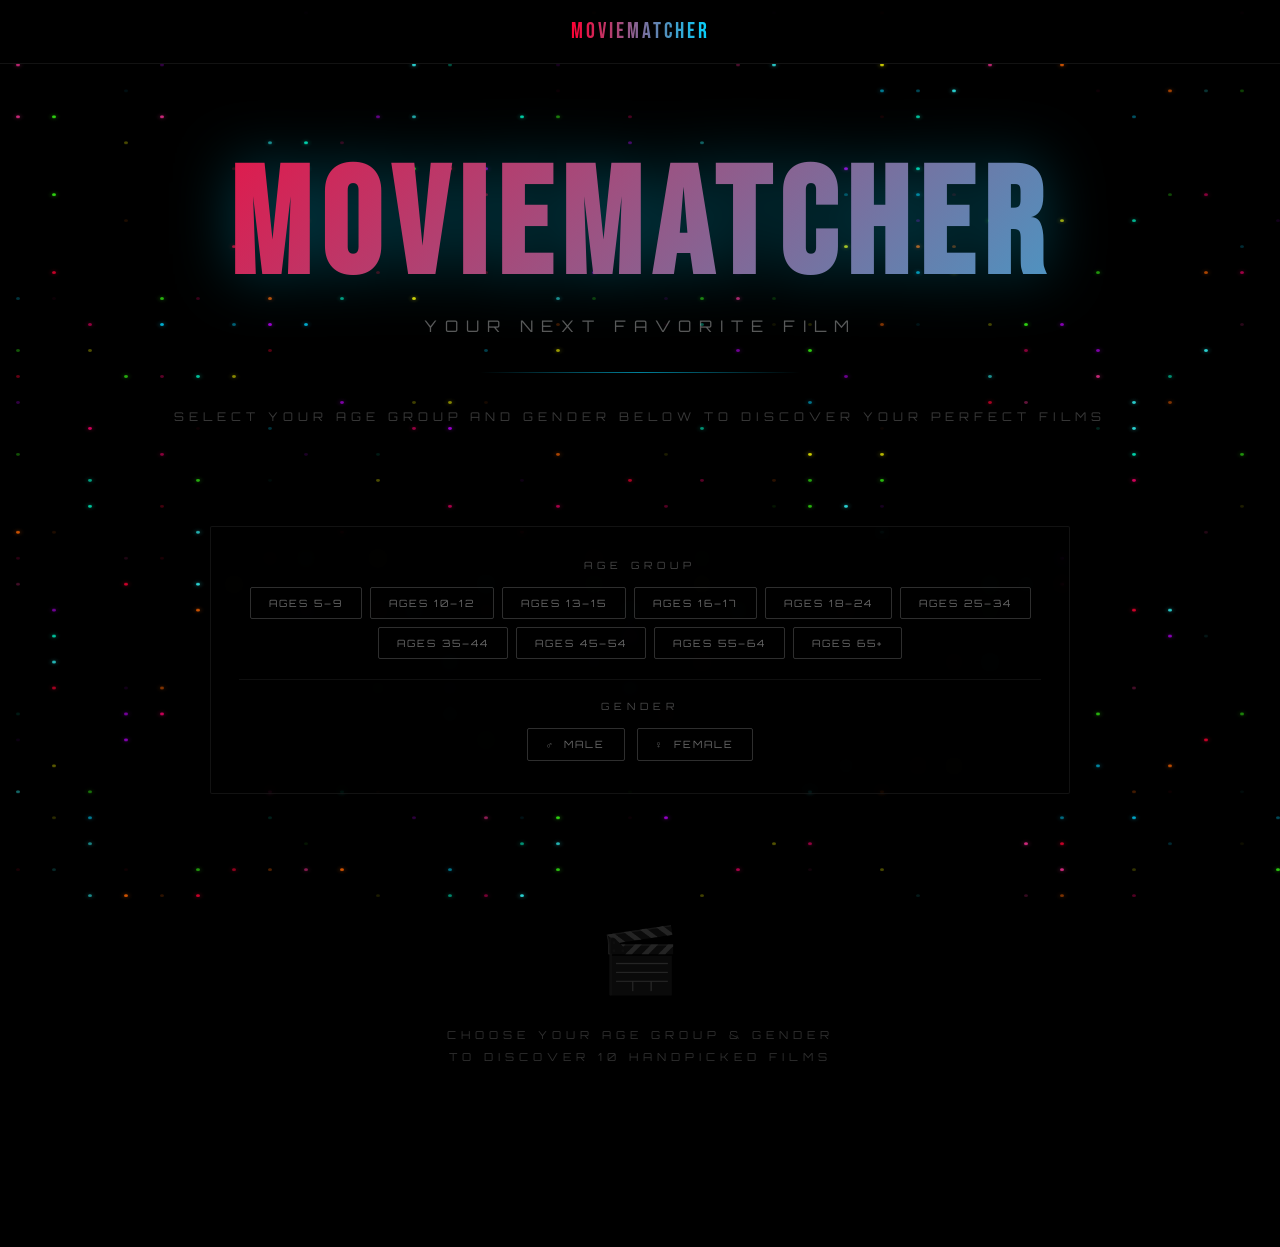
<file: index.html>
<!DOCTYPE html>
<html lang="en">
<head>
<meta charset="UTF-8">
<meta name="viewport" content="width=device-width, initial-scale=1.0">
<title>MovieMatcher — Your Next Favorite Film</title>
<link rel="stylesheet" href="shared.css">
<style>
  .navbar { justify-content: center; }
  .nav-logo { font-size: 22px; letter-spacing: 3px; }

  .site-hero { padding: 90px 20px 54px; }

  .prompt-text {
    font-family: 'Orbitron', monospace;
    font-size: 12px;
    letter-spacing: 5px;
    color: rgba(255,255,255,0.22);
    text-transform: uppercase;
    text-align: center;
    margin-bottom: 48px;
    animation: fadeSlide 1s ease 0.5s both;
  }
  @keyframes fadeSlide {
    from { opacity: 0; transform: translateY(10px); }
    to   { opacity: 1; transform: translateY(0); }
  }

  .empty-cine {
    grid-column: 1/-1;
    display: flex;
    flex-direction: column;
    align-items: center;
    padding: 80px 20px;
    gap: 20px;
  }
  .cine-icon { font-size: 64px; opacity: 0.15; }
  .cine-msg {
    font-family: 'Orbitron', monospace;
    font-size: 11px;
    letter-spacing: 5px;
    color: rgba(255,255,255,0.18);
    text-transform: uppercase;
    text-align: center;
    line-height: 2;
  }

  /* Genre pills at top of results */
  .section-divider {
    max-width: 1200px;
    margin: 0 auto 20px;
    padding: 0 24px;
    display: flex;
    align-items: center;
    gap: 16px;
  }
  .divider-line-h {
    flex: 1;
    height: 1px;
    background: rgba(255,255,255,0.06);
  }
  .divider-tag {
    font-family: 'Orbitron', monospace;
    font-size: 9px;
    letter-spacing: 3px;
    color: rgba(255,255,255,0.18);
    text-transform: uppercase;
    white-space: nowrap;
  }
</style>
</head>
<body>

<canvas id="led-canvas"></canvas>

<nav class="navbar">
  <a href="index.html" class="nav-logo">MovieMatcher</a>
</nav>

<div class="page-wrap">

  <header class="site-hero">
    <h1 class="site-logo">MovieMatcher</h1>
    <p class="site-slogan">Your Next Favorite Film</p>
    <div class="glow-divider"></div>
    <p class="prompt-text">Select your age group and gender below to discover your perfect films</p>
  </header>

  <!-- FILTER PANEL -->
  <div class="filter-panel" id="filter-panel">
    <div class="filter-section-label">Age Group</div>
    <div class="age-chips" id="age-chips"></div>
    <div class="hr-dim"></div>
    <div class="filter-section-label">Gender</div>
    <div class="gender-chips" id="gender-chips">
      <button class="chip" data-gender="male" onclick="selectGender('male', this)">♂&nbsp;&nbsp;Male</button>
      <button class="chip" data-gender="female" onclick="selectGender('female', this)">♀&nbsp;&nbsp;Female</button>
    </div>
  </div>

  <!-- RESULTS BAR -->
  <div class="results-bar" id="results-bar" style="display:none">
    Showing <em id="results-count">0</em> films for <em id="results-label"></em>
  </div>

  <!-- SECTION DIVIDER -->
  <div class="section-divider" id="section-divider" style="display:none">
    <div class="divider-line-h"></div>
    <span class="divider-tag">Top 10 Picks</span>
    <div class="divider-line-h"></div>
  </div>

  <!-- MOVIE GRID -->
  <div class="movie-grid" id="movie-grid">
    <div class="empty-cine">
      <div class="cine-icon">🎬</div>
      <div class="cine-msg">Choose your age group &amp; gender<br>to discover 10 handpicked films</div>
    </div>
  </div>

</div>

<script src="data.js"></script>
<script src="shared.js"></script>
<script>

// Poster gradient system - works fully offline, no external images needed
const POSTER_GRADIENTS = [
  ['#0f0c29','#302b63','#24243e'],['#1a1a2e','#16213e','#0f3460'],
  ['#0d0d0d','#1a0533','#2d1b69'],['#000000','#130f40','#d31027'],
  ['#0f2027','#203a43','#2c5364'],['#1f1c2c','#928dab','#1f1c2c'],
  ['#0a0a0a','#1a1a2e','#e94560'],['#0d0d0d','#232526','#414345'],
  ['#16222a','#3a6073','#16222a'],['#200122','#6f0000','#200122'],
  ['#000428','#004e92','#000428'],['#1a1a1a','#2d1515','#8B0000'],
];
function hashStr(s){let h=0;for(let i=0;i<s.length;i++)h=(h*31+s.charCodeAt(i))>>>0;return h;}
function makePoster(movie, gender, size){
  const g = POSTER_GRADIENTS[hashStr(movie.id) % POSTER_GRADIENTS.length];
  const accent = gender==='female' ? '#ff006e' : '#00d4ff';
  const short = movie.title.length > 20 ? movie.title.substring(0,18)+'…' : movie.title;
  const yr = movie.year;
  const h = size==='card' ? '100%' : '450px';
  const fs = size==='card' ? '22px' : '36px';
  const fs2 = size==='card' ? '11px' : '14px';
  // Try loading real image first, fall back to gradient
  const imgId = 'img_'+movie.id;
  return `<div class="poster-art" style="width:100%;aspect-ratio:${size==='card'?'2/3':'unset'};height:${size==='page'?h:'unset'};position:relative;overflow:hidden;background:linear-gradient(160deg,${g[0]},${g[1]} 50%,${g[2]});display:flex;flex-direction:column;align-items:center;justify-content:center;gap:12px;padding:16px;border-radius:2px;" id="${imgId}_wrap">
    <img id="${imgId}" src="${movie.img}" alt="${movie.title}" 
      style="position:absolute;inset:0;width:100%;height:100%;object-fit:cover;opacity:0;transition:opacity 0.4s;"
      onload="this.style.opacity=1;document.getElementById('${imgId}_overlay').style.display='none';"
      onerror="this.style.display='none';" />
    <div id="${imgId}_overlay" style="position:absolute;inset:0;display:flex;flex-direction:column;align-items:center;justify-content:center;gap:12px;padding:20px;text-align:center;pointer-events:none;">
      <div style="width:48px;height:2px;background:${accent};box-shadow:0 0 12px ${accent};margin-bottom:4px;"></div>
      <div style="font-family:'Bebas Neue',cursive;font-size:${fs};letter-spacing:2px;color:#fff;line-height:1.2;text-shadow:0 2px 8px rgba(0,0,0,0.8);">${short}</div>
      <div style="font-family:'Orbitron',monospace;font-size:${fs2};color:${accent};letter-spacing:3px;">${yr}</div>
      <div style="width:32px;height:1px;background:rgba(255,255,255,0.2);"></div>
      <div style="font-family:'Orbitron',monospace;font-size:9px;color:rgba(255,255,255,0.25);letter-spacing:2px;">★ ${movie.imdb}</div>
    </div>
  </div>`;
}

</script>
<script>
  let currentAge = null;
  let currentGender = null;

  // Build age chips
  const ageChipsEl = document.getElementById('age-chips');
  Object.keys(MOVIE_DB).forEach(key => {
    const btn = document.createElement('button');
    btn.className = 'chip';
    btn.dataset.age = key;
    btn.textContent = MOVIE_DB[key].label;
    btn.onclick = () => selectAge(key, btn);
    ageChipsEl.appendChild(btn);
  });

  function selectAge(key, btn) {
    document.querySelectorAll('[data-age]').forEach(b => b.classList.remove('active-age'));
    btn.classList.add('active-age');
    currentAge = key;
    renderMovies();
  }

  function selectGender(gender, btn) {
    document.querySelectorAll('[data-gender]').forEach(b => b.classList.remove('active-male','active-female'));
    btn.classList.add(gender === 'male' ? 'active-male' : 'active-female');
    currentGender = gender;
    renderMovies();
  }

  function renderMovies() {
    const grid = document.getElementById('movie-grid');
    const resultsBar = document.getElementById('results-bar');
    const sectionDiv = document.getElementById('section-divider');

    if (!currentAge || !currentGender) {
      grid.innerHTML = `<div class="empty-cine"><div class="cine-icon">🎬</div><div class="cine-msg">Choose your age group &amp; gender<br>to discover 10 handpicked films</div></div>`;
      resultsBar.style.display = 'none';
      sectionDiv.style.display = 'none';
      return;
    }

    const movies = MOVIE_DB[currentAge][currentGender];
    const groupLabel = MOVIE_DB[currentAge].label;

    document.getElementById('results-count').textContent = movies.length;
    document.getElementById('results-label').textContent = `${groupLabel} / ${currentGender.charAt(0).toUpperCase() + currentGender.slice(1)}`;
    resultsBar.style.display = 'block';
    sectionDiv.style.display = 'flex';

    grid.innerHTML = '';
    movies.forEach((m, i) => {
      const card = document.createElement('a');
      card.className = `movie-card ${currentGender === 'male' ? 'male-card' : 'female-card'}`;
      card.href = `movie.html?id=${m.id}`;
      card.style.animationDelay = `${i * 0.06}s`;

      card.innerHTML = makePoster(m, currentGender, 'card') + `
        <div class="card-body">
          <div class="card-title">${m.title}</div>
          <div class="card-meta">${m.year} &nbsp;·&nbsp; ${m.runtime}</div>
          <div class="card-genre">${m.genre}</div>
          <span class="card-badge">★ ${m.imdb} IMDB</span>
        </div>`;
      grid.appendChild(card);
    });
  }
</script>
</body>
</html>
</file>
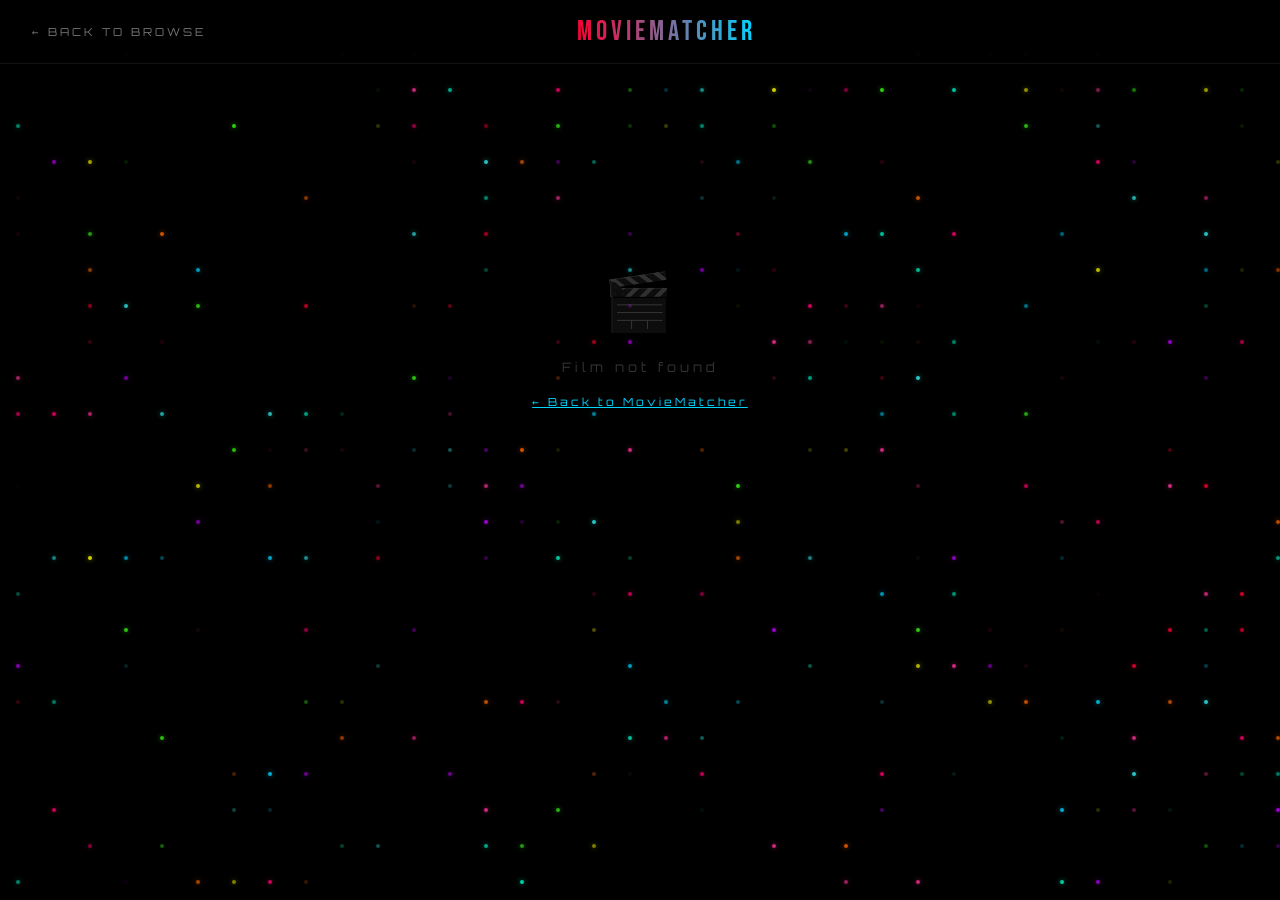
<file: movie.html>
<!DOCTYPE html>
<html lang="en">
<head>
<meta charset="UTF-8">
<meta name="viewport" content="width=device-width, initial-scale=1.0">
<title>MovieMatcher — Film Detail</title>
<link rel="stylesheet" href="shared.css">
<style>
  .movie-page { padding-top: 100px; }

  /* Star rating display */
  .star-row {
    display: flex;
    align-items: center;
    gap: 6px;
  }
  .stars {
    display: flex;
    gap: 3px;
  }
  .star {
    font-size: 14px;
    color: rgba(255,255,255,0.15);
  }
  .star.lit { color: #ffd700; }
  .imdb-score {
    font-family: 'Orbitron', monospace;
    font-size: 13px;
    color: #ffd700;
    letter-spacing: 1px;
  }

  /* Animated entry */
  .movie-page-inner { animation: enterPage 0.5s ease both; }
  @keyframes enterPage {
    from { opacity: 0; transform: translateY(24px); }
    to   { opacity: 1; transform: translateY(0); }
  }

  /* Poster glow */
  .poster-wrap { position: relative; }
  .poster-wrap::after {
    content: '';
    position: absolute;
    inset: -1px;
    border-radius: 3px;
    background: linear-gradient(135deg, var(--neon-blue), transparent 60%);
    opacity: 0;
    transition: opacity 0.4s;
    pointer-events: none;
    z-index: -1;
  }
  .poster-wrap:hover::after { opacity: 0.4; }

  .poster-wrap.female-poster::after {
    background: linear-gradient(135deg, var(--neon-pink), transparent 60%);
  }

  /* Breadcrumb */
  .breadcrumb {
    font-family: 'Orbitron', monospace;
    font-size: 10px;
    letter-spacing: 3px;
    color: rgba(255,255,255,0.25);
    text-transform: uppercase;
    margin-bottom: 36px;
    display: flex;
    align-items: center;
    gap: 10px;
    flex-wrap: wrap;
  }
  .breadcrumb a {
    color: rgba(255,255,255,0.4);
    text-decoration: none;
    transition: color 0.2s;
  }
  .breadcrumb a:hover { color: var(--neon-blue); }
  .breadcrumb span { opacity: 0.3; }

  /* Related grid cards */
  .related-card {
    background: rgba(6,6,6,0.9);
    border: 1px solid rgba(255,255,255,0.06);
    border-radius: 2px;
    overflow: hidden;
    cursor: pointer;
    text-decoration: none;
    color: inherit;
    display: block;
    transition: all 0.25s;
  }
  .related-card:hover {
    border-color: rgba(0,212,255,0.35);
    transform: translateY(-3px);
  }
  .related-card.female-related:hover { border-color: rgba(255,0,110,0.35); }
  .related-poster {
    width: 100%;
    aspect-ratio: 2/3;
    object-fit: cover;
    display: block;
    background: #0d0d0d;
  }
  .related-ph {
    width: 100%;
    aspect-ratio: 2/3;
    display: flex;
    align-items: center;
    justify-content: center;
    flex-direction: column;
    gap: 8px;
    background: #0d0d0d;
    font-size: 24px;
    opacity: 0.2;
  }
  .related-body {
    padding: 10px 12px;
  }
  .related-title {
    font-family: 'Bebas Neue', cursive;
    font-size: 15px;
    letter-spacing: 1px;
    line-height: 1.1;
    color: #fff;
  }
  .related-year {
    font-family: 'Orbitron', monospace;
    font-size: 9px;
    color: rgba(255,255,255,0.25);
    letter-spacing: 2px;
    margin-top: 3px;
  }

  /* Not found */
  .not-found {
    text-align: center;
    padding: 100px 20px;
    font-family: 'Orbitron', monospace;
    font-size: 13px;
    letter-spacing: 4px;
    color: rgba(255,255,255,0.2);
  }

  /* Tagline decoration */
  .page-number {
    font-family: 'Orbitron', monospace;
    font-size: 9px;
    letter-spacing: 4px;
    color: rgba(255,255,255,0.12);
    text-transform: uppercase;
    margin-bottom: 8px;
  }
</style>
</head>
<body>

<canvas id="led-canvas"></canvas>

<nav class="navbar">
  <a href="index.html" class="nav-back">← Back to Browse</a>
  <a href="index.html" class="nav-logo">MovieMatcher</a>
  <div style="width:120px"></div>
</nav>

<div class="page-wrap">
  <div class="movie-page" id="movie-page">
    <!-- Filled by JS -->
  </div>
</div>

<script src="data.js"></script>
<script src="shared.js"></script>
<script>

// Poster gradient system - works fully offline, no external images needed
const POSTER_GRADIENTS = [
  ['#0f0c29','#302b63','#24243e'],['#1a1a2e','#16213e','#0f3460'],
  ['#0d0d0d','#1a0533','#2d1b69'],['#000000','#130f40','#d31027'],
  ['#0f2027','#203a43','#2c5364'],['#1f1c2c','#928dab','#1f1c2c'],
  ['#0a0a0a','#1a1a2e','#e94560'],['#0d0d0d','#232526','#414345'],
  ['#16222a','#3a6073','#16222a'],['#200122','#6f0000','#200122'],
  ['#000428','#004e92','#000428'],['#1a1a1a','#2d1515','#8B0000'],
];
function hashStr(s){let h=0;for(let i=0;i<s.length;i++)h=(h*31+s.charCodeAt(i))>>>0;return h;}
function makePoster(movie, gender, size){
  const g = POSTER_GRADIENTS[hashStr(movie.id) % POSTER_GRADIENTS.length];
  const accent = gender==='female' ? '#ff006e' : '#00d4ff';
  const short = movie.title.length > 20 ? movie.title.substring(0,18)+'…' : movie.title;
  const yr = movie.year;
  const h = size==='card' ? '100%' : '450px';
  const fs = size==='card' ? '22px' : '36px';
  const fs2 = size==='card' ? '11px' : '14px';
  // Try loading real image first, fall back to gradient
  const imgId = 'img_'+movie.id;
  return `<div class="poster-art" style="width:100%;aspect-ratio:${size==='card'?'2/3':'unset'};height:${size==='page'?h:'unset'};position:relative;overflow:hidden;background:linear-gradient(160deg,${g[0]},${g[1]} 50%,${g[2]});display:flex;flex-direction:column;align-items:center;justify-content:center;gap:12px;padding:16px;border-radius:2px;" id="${imgId}_wrap">
    <img id="${imgId}" src="${movie.img}" alt="${movie.title}" 
      style="position:absolute;inset:0;width:100%;height:100%;object-fit:cover;opacity:0;transition:opacity 0.4s;"
      onload="this.style.opacity=1;document.getElementById('${imgId}_overlay').style.display='none';"
      onerror="this.style.display='none';" />
    <div id="${imgId}_overlay" style="position:absolute;inset:0;display:flex;flex-direction:column;align-items:center;justify-content:center;gap:12px;padding:20px;text-align:center;pointer-events:none;">
      <div style="width:48px;height:2px;background:${accent};box-shadow:0 0 12px ${accent};margin-bottom:4px;"></div>
      <div style="font-family:'Bebas Neue',cursive;font-size:${fs};letter-spacing:2px;color:#fff;line-height:1.2;text-shadow:0 2px 8px rgba(0,0,0,0.8);">${short}</div>
      <div style="font-family:'Orbitron',monospace;font-size:${fs2};color:${accent};letter-spacing:3px;">${yr}</div>
      <div style="width:32px;height:1px;background:rgba(255,255,255,0.2);"></div>
      <div style="font-family:'Orbitron',monospace;font-size:9px;color:rgba(255,255,255,0.25);letter-spacing:2px;">★ ${movie.imdb}</div>
    </div>
  </div>`;
}

</script>
<script>
  // Parse query params
  const params = new URLSearchParams(window.location.search);
  const movieId = params.get('id');

  // Find movie in DB
  let foundMovie = null;
  let foundGroup = null;
  let foundGender = null;

  if (movieId) {
    for (const groupKey of Object.keys(MOVIE_DB)) {
      for (const gender of ['male','female']) {
        const match = MOVIE_DB[groupKey][gender].find(m => m.id === movieId);
        if (match) {
          foundMovie = match;
          foundGroup = groupKey;
          foundGender = gender;
          break;
        }
      }
      if (foundMovie) break;
    }
  }

  const page = document.getElementById('movie-page');

  if (!foundMovie) {
    page.innerHTML = `
      <div class="not-found">
        <div style="font-size:56px;margin-bottom:24px">🎬</div>
        <div>Film not found</div>
        <a href="index.html" style="display:inline-block;margin-top:20px;color:var(--neon-blue);font-size:11px;letter-spacing:3px">← Back to MovieMatcher</a>
      </div>`;
  } else {
    // Update page title
    document.title = `${foundMovie.title} — MovieMatcher`;

    const isMale = foundGender === 'male';
    const accentClass = isMale ? 'accent-blue' : 'accent-pink';
    const hookClass = isMale ? '' : 'female-hook';
    const btnClass = isMale ? '' : 'female-btn';
    const posterClass = isMale ? '' : 'female-poster';
    const groupLabel = MOVIE_DB[foundGroup].label;

    // IMDb stars (out of 5)
    const score = parseFloat(foundMovie.imdb);
    const filled = Math.round(score / 2);
    let starsHTML = '';
    for (let i = 1; i <= 5; i++) {
      starsHTML += `<span class="star${i <= filled ? ' lit' : ''}">★</span>`;
    }

    // Related movies (same group, same gender, excluding current)
    const related = MOVIE_DB[foundGroup][foundGender]
      .filter(m => m.id !== foundMovie.id)
      .slice(0, 5);

    const relatedHTML = related.map(m => `
      <a href="movie.html?id=${m.id}" class="related-card ${isMale ? '' : 'female-related'}">
        ${makePoster(m, foundGender, 'card').replace(/aspect-ratio:unset/g,'').replace(/height:unset/g,'')}
        <div class="related-body">
          <div class="related-title">${m.title}</div>
          <div class="related-year">${m.year}</div>
        </div>
      </a>
    `).join('');

    page.innerHTML = `
      <div class="movie-page" style="padding-top:0">
        <div style="max-width:980px;margin:0 auto;padding:0 24px 48px">
          <div class="breadcrumb">
            <a href="index.html">MovieMatcher</a>
            <span>/</span>
            <span>${groupLabel}</span>
            <span>/</span>
            <span>${foundGender === 'male' ? 'Male' : 'Female'}</span>
            <span>/</span>
            <span style="color:rgba(255,255,255,0.55)">${foundMovie.title}</span>
          </div>
        </div>

        <div style="max-width:980px;margin:0 auto;padding:0 24px 60px">
          <div class="movie-page-inner">
            <div class="movie-page-inner" style="display:grid;grid-template-columns:300px 1fr;gap:48px;align-items:start">

              <!-- POSTER -->
              <div class="poster-wrap ${posterClass}">
                ${makePoster(foundMovie, foundGender, 'page')}
              </div>

              <!-- DETAILS -->
              <div class="movie-page-right">
                <div>
                  <div class="page-number">${isMale ? '♂' : '♀'} ${groupLabel}</div>
                  <h1 class="movie-page-title">${foundMovie.title}</h1>
                </div>

                <div class="star-row">
                  <div class="stars">${starsHTML}</div>
                  <span class="imdb-score">${foundMovie.imdb}/10 IMDB</span>
                </div>

                <div class="movie-page-meta">
                  <span class="meta-tag ${accentClass}">${foundMovie.year}</span>
                  <span class="meta-tag">${foundMovie.rating}</span>
                  <span class="meta-tag">${foundMovie.runtime}</span>
                  <span class="meta-tag accent-green">${foundMovie.genre}</span>
                </div>

                <div class="movie-page-details">
                  <div class="detail-item">
                    <span class="detail-label">Director</span>
                    <span class="detail-value">${foundMovie.director}</span>
                  </div>
                  <div class="detail-item">
                    <span class="detail-label">Cast</span>
                    <span class="detail-value">${foundMovie.cast}</span>
                  </div>
                </div>

                <p class="movie-page-desc">${foundMovie.desc}</p>

                <div class="movie-page-hook ${hookClass}">
                  <div class="hook-label">Why You Must Watch This</div>
                  <div class="hook-text">${foundMovie.hook}</div>
                </div>

                <a href="${foundMovie.link || `https://www.imdb.com/find?q=${encodeURIComponent(foundMovie.title)}`}" 
                   target="_blank" rel="noopener noreferrer"
                   class="imdb-btn ${btnClass}">
                  View on IMDB &nbsp;↗
                </a>
              </div>

            </div>
          </div>
        </div>

        <!-- RELATED -->
        ${related.length > 0 ? `
        <div class="related-section">
          <div class="glow-divider" style="margin-left:0;max-width:200px;margin-bottom:24px"></div>
          <div class="related-title">More Films for ${groupLabel} / ${foundGender === 'male' ? 'Male' : 'Female'}</div>
          <div class="related-grid">${relatedHTML}</div>
        </div>` : ''}
      </div>
    `;



    // Fix layout for mobile
    const inner = page.querySelector('[style*="grid-template-columns:300px"]');
    if (inner && window.innerWidth < 700) {
      inner.style.gridTemplateColumns = '1fr';
    }
    window.addEventListener('resize', () => {
      if (inner) {
        inner.style.gridTemplateColumns = window.innerWidth < 700 ? '1fr' : '300px 1fr';
      }
    });
  }
</script>
</body>
</html>
</file>
<file: shared.css>
@import url('https://fonts.googleapis.com/css2?family=Bebas+Neue&family=Rajdhani:wght@300;400;600;700&family=Orbitron:wght@400;700;900&display=swap');

:root {
  --neon-red: #ff0033;
  --neon-blue: #00d4ff;
  --neon-green: #39ff14;
  --neon-purple: #bf00ff;
  --neon-pink: #ff006e;
  --neon-orange: #ff6600;
  --neon-yellow: #ffff00;
}

*, *::before, *::after { margin: 0; padding: 0; box-sizing: border-box; }

html { scroll-behavior: smooth; }

body {
  background: #000;
  color: #fff;
  font-family: 'Rajdhani', sans-serif;
  min-height: 100vh;
  overflow-x: hidden;
  position: relative;
}

#led-canvas {
  position: fixed;
  top: 0; left: 0;
  width: 100%; height: 100%;
  z-index: 0;
  pointer-events: none;
}

/* ── NAVBAR ── */
.navbar {
  position: fixed;
  top: 0; left: 0; right: 0;
  z-index: 100;
  display: flex;
  align-items: center;
  justify-content: space-between;
  padding: 0 32px;
  height: 64px;
  background: rgba(0,0,0,0.85);
  border-bottom: 1px solid rgba(255,255,255,0.07);
  backdrop-filter: blur(12px);
}

.nav-logo {
  font-family: 'Bebas Neue', cursive;
  font-size: 28px;
  letter-spacing: 4px;
  background: linear-gradient(90deg, var(--neon-red), var(--neon-blue), var(--neon-green));
  background-size: 200% auto;
  -webkit-background-clip: text;
  -webkit-text-fill-color: transparent;
  background-clip: text;
  animation: logoShift 4s linear infinite;
  text-decoration: none;
}
@keyframes logoShift { to { background-position: 200% center; } }

.nav-back {
  font-family: 'Orbitron', monospace;
  font-size: 11px;
  letter-spacing: 3px;
  color: rgba(255,255,255,0.45);
  text-decoration: none;
  text-transform: uppercase;
  transition: color 0.2s;
  display: flex;
  align-items: center;
  gap: 8px;
}
.nav-back:hover { color: var(--neon-blue); }

/* ── CONTENT WRAPPER ── */
.page-wrap {
  position: relative;
  z-index: 10;
  padding-top: 64px;
}

/* ── HERO ── */
.site-hero {
  text-align: center;
  padding: 80px 20px 50px;
}

.site-logo {
  font-family: 'Bebas Neue', cursive;
  font-size: clamp(70px, 14vw, 150px);
  letter-spacing: 10px;
  line-height: 1;
  background: linear-gradient(135deg, var(--neon-red) 0%, var(--neon-blue) 40%, var(--neon-green) 70%, var(--neon-purple) 100%);
  background-size: 300% 300%;
  -webkit-background-clip: text;
  -webkit-text-fill-color: transparent;
  background-clip: text;
  animation: heroGrad 5s ease infinite;
  filter: drop-shadow(0 0 30px rgba(0,212,255,0.3));
}
@keyframes heroGrad {
  0%,100% { background-position: 0% 50%; }
  50% { background-position: 100% 50%; }
}

.site-slogan {
  font-family: 'Orbitron', monospace;
  font-size: clamp(11px, 2vw, 16px);
  letter-spacing: 8px;
  color: rgba(255,255,255,0.35);
  text-transform: uppercase;
  margin-top: 12px;
  animation: sloganPulse 3s ease-in-out infinite;
}
@keyframes sloganPulse {
  0%,100% { opacity: 0.35; }
  50% { opacity: 0.8; letter-spacing: 10px; }
}

.glow-divider {
  width: 320px;
  height: 1px;
  background: linear-gradient(90deg, transparent, var(--neon-blue) 50%, transparent);
  margin: 36px auto;
  opacity: 0.6;
}

/* ── FILTER PANEL ── */
.filter-panel {
  max-width: 860px;
  margin: 0 auto 48px;
  padding: 32px 28px;
  background: rgba(0,0,0,0.75);
  border: 1px solid rgba(255,255,255,0.07);
  border-radius: 2px;
  backdrop-filter: blur(8px);
}

.filter-section-label {
  font-family: 'Orbitron', monospace;
  font-size: 10px;
  letter-spacing: 5px;
  color: rgba(255,255,255,0.28);
  text-transform: uppercase;
  margin-bottom: 16px;
  text-align: center;
}

.age-chips {
  display: flex;
  flex-wrap: wrap;
  gap: 8px;
  justify-content: center;
  margin-bottom: 8px;
}

.gender-chips {
  display: flex;
  gap: 12px;
  justify-content: center;
}

.hr-dim {
  height: 1px;
  background: rgba(255,255,255,0.06);
  margin: 20px 0;
}

.chip {
  font-family: 'Orbitron', monospace;
  font-size: 10px;
  letter-spacing: 2px;
  padding: 9px 18px;
  border: 1px solid rgba(255,255,255,0.18);
  border-radius: 2px;
  background: transparent;
  color: rgba(255,255,255,0.4);
  cursor: pointer;
  transition: all 0.2s ease;
  text-transform: uppercase;
}
.chip:hover {
  border-color: var(--neon-blue);
  color: var(--neon-blue);
  box-shadow: 0 0 14px rgba(0,212,255,0.25);
}
.chip.active-age {
  border-color: var(--neon-blue);
  color: var(--neon-blue);
  background: rgba(0,212,255,0.1);
  box-shadow: 0 0 20px rgba(0,212,255,0.3);
}
.chip.active-male {
  border-color: var(--neon-blue);
  color: var(--neon-blue);
  background: rgba(0,212,255,0.1);
  box-shadow: 0 0 20px rgba(0,212,255,0.3);
}
.chip.active-female {
  border-color: var(--neon-pink);
  color: var(--neon-pink);
  background: rgba(255,0,110,0.1);
  box-shadow: 0 0 20px rgba(255,0,110,0.3);
}

/* ── RESULTS BAR ── */
.results-bar {
  max-width: 1200px;
  margin: 0 auto 28px;
  padding: 0 24px;
  font-family: 'Orbitron', monospace;
  font-size: 11px;
  letter-spacing: 4px;
  color: rgba(255,255,255,0.25);
  text-transform: uppercase;
  text-align: center;
}
.results-bar em { font-style: normal; color: var(--neon-green); }

/* ── MOVIE GRID ── */
.movie-grid {
  max-width: 1200px;
  margin: 0 auto;
  padding: 0 24px 100px;
  display: grid;
  grid-template-columns: repeat(auto-fill, minmax(190px, 1fr));
  gap: 18px;
}

/* ── MOVIE CARD ── */
.movie-card {
  background: rgba(6,6,6,0.92);
  border: 1px solid rgba(255,255,255,0.07);
  border-radius: 2px;
  overflow: hidden;
  cursor: pointer;
  text-decoration: none;
  color: inherit;
  display: block;
  transition: transform 0.25s ease, border-color 0.25s ease, box-shadow 0.25s ease;
  animation: cardIn 0.4s ease both;
}
@keyframes cardIn {
  from { opacity: 0; transform: translateY(18px); }
  to   { opacity: 1; transform: translateY(0); }
}
.movie-card.male-card:hover {
  border-color: rgba(0,212,255,0.5);
  transform: translateY(-5px) scale(1.01);
  box-shadow: 0 14px 40px rgba(0,0,0,0.9), 0 0 24px rgba(0,212,255,0.18);
}
.movie-card.female-card:hover {
  border-color: rgba(255,0,110,0.5);
  transform: translateY(-5px) scale(1.01);
  box-shadow: 0 14px 40px rgba(0,0,0,0.9), 0 0 24px rgba(255,0,110,0.18);
}

.card-poster {
  width: 100%;
  aspect-ratio: 2/3;
  object-fit: cover;
  display: block;
  background: #0d0d0d;
}
.card-poster-ph {
  width: 100%;
  aspect-ratio: 2/3;
  display: flex;
  flex-direction: column;
  align-items: center;
  justify-content: center;
  gap: 10px;
  background: linear-gradient(145deg, #0b0b0b, #141414);
  font-family: 'Orbitron', monospace;
  font-size: 9px;
  letter-spacing: 2px;
  color: rgba(255,255,255,0.18);
  text-align: center;
  padding: 16px;
}
.card-poster-ph-icon { font-size: 32px; opacity: 0.25; }

.card-body { padding: 12px 14px 14px; }
.card-title {
  font-family: 'Bebas Neue', cursive;
  font-size: 19px;
  letter-spacing: 1px;
  line-height: 1.05;
  margin-bottom: 5px;
  color: #fff;
}
.card-meta {
  font-family: 'Orbitron', monospace;
  font-size: 9px;
  color: rgba(255,255,255,0.28);
  letter-spacing: 2px;
  margin-bottom: 6px;
}
.card-genre { font-size: 12px; color: rgba(255,255,255,0.38); margin-bottom: 8px; }
.card-badge {
  display: inline-block;
  font-family: 'Orbitron', monospace;
  font-size: 9px;
  letter-spacing: 1px;
  padding: 3px 8px;
  border: 1px solid;
  border-radius: 2px;
}
.male-card .card-badge { border-color: var(--neon-blue); color: var(--neon-blue); }
.female-card .card-badge { border-color: var(--neon-pink); color: var(--neon-pink); }

/* ── EMPTY STATE ── */
.empty-state {
  grid-column: 1/-1;
  text-align: center;
  padding: 100px 20px;
  font-family: 'Orbitron', monospace;
  font-size: 12px;
  letter-spacing: 4px;
  color: rgba(255,255,255,0.18);
}
.empty-state .empty-icon { font-size: 56px; display: block; margin-bottom: 24px; }

/* ── MOVIE PAGE ── */
.movie-page {
  max-width: 980px;
  margin: 0 auto;
  padding: 48px 24px 100px;
}

.movie-page-inner {
  display: grid;
  grid-template-columns: 300px 1fr;
  gap: 48px;
  align-items: start;
}

@media (max-width: 700px) {
  .movie-page-inner { grid-template-columns: 1fr; }
}

.movie-page-poster {
  width: 100%;
  border-radius: 2px;
  box-shadow: 0 20px 60px rgba(0,0,0,0.9);
  display: block;
  border: 1px solid rgba(255,255,255,0.08);
}
.movie-page-poster-ph {
  width: 100%;
  aspect-ratio: 2/3;
  background: linear-gradient(145deg,#0c0c0c,#161616);
  display: flex; align-items: center; justify-content: center;
  flex-direction: column; gap: 16px;
  font-family: 'Orbitron', monospace; font-size: 11px;
  letter-spacing: 2px; color: rgba(255,255,255,0.18);
  border: 1px solid rgba(255,255,255,0.07);
  text-align: center; padding: 24px;
  border-radius: 2px;
}

.movie-page-right { display: flex; flex-direction: column; gap: 22px; }

.movie-page-title {
  font-family: 'Bebas Neue', cursive;
  font-size: clamp(40px, 6vw, 72px);
  letter-spacing: 3px;
  line-height: 1;
}
.movie-page-title.male-title { color: #fff; }
.movie-page-title.female-title { color: #fff; }

.movie-page-meta {
  display: flex;
  flex-wrap: wrap;
  gap: 10px;
}
.meta-tag {
  font-family: 'Orbitron', monospace;
  font-size: 10px;
  letter-spacing: 2px;
  padding: 5px 12px;
  border: 1px solid rgba(255,255,255,0.18);
  border-radius: 2px;
  color: rgba(255,255,255,0.45);
  text-transform: uppercase;
}
.meta-tag.accent-blue { border-color: var(--neon-blue); color: var(--neon-blue); }
.meta-tag.accent-pink { border-color: var(--neon-pink); color: var(--neon-pink); }
.meta-tag.accent-green { border-color: var(--neon-green); color: var(--neon-green); }
.meta-tag.accent-orange { border-color: var(--neon-orange); color: var(--neon-orange); }

.movie-page-desc {
  font-size: 16px;
  line-height: 1.85;
  color: rgba(255,255,255,0.65);
  font-weight: 300;
}

.movie-page-hook {
  border-left: 3px solid var(--neon-blue);
  padding: 14px 20px;
  background: rgba(0,212,255,0.04);
}
.movie-page-hook.female-hook {
  border-color: var(--neon-pink);
  background: rgba(255,0,110,0.04);
}

.hook-label {
  font-family: 'Orbitron', monospace;
  font-size: 9px;
  letter-spacing: 4px;
  color: rgba(255,255,255,0.25);
  text-transform: uppercase;
  margin-bottom: 10px;
}

.hook-text {
  font-family: 'Bebas Neue', cursive;
  font-size: clamp(20px, 3vw, 28px);
  letter-spacing: 1px;
  line-height: 1.4;
  color: rgba(255,255,255,0.92);
}

.movie-page-details {
  display: grid;
  grid-template-columns: 1fr 1fr;
  gap: 12px;
}
.detail-item { display: flex; flex-direction: column; gap: 4px; }
.detail-label {
  font-family: 'Orbitron', monospace;
  font-size: 9px;
  letter-spacing: 3px;
  color: rgba(255,255,255,0.22);
  text-transform: uppercase;
}
.detail-value {
  font-family: 'Rajdhani', sans-serif;
  font-size: 15px;
  font-weight: 600;
  color: rgba(255,255,255,0.75);
}

.imdb-btn {
  display: inline-flex;
  align-items: center;
  gap: 10px;
  font-family: 'Orbitron', monospace;
  font-size: 11px;
  letter-spacing: 3px;
  padding: 14px 28px;
  border: 1px solid var(--neon-blue);
  color: var(--neon-blue);
  text-decoration: none;
  text-transform: uppercase;
  transition: all 0.25s;
  align-self: flex-start;
  background: transparent;
}
.imdb-btn:hover {
  background: rgba(0,212,255,0.12);
  box-shadow: 0 0 28px rgba(0,212,255,0.35);
}
.imdb-btn.female-btn {
  border-color: var(--neon-pink);
  color: var(--neon-pink);
}
.imdb-btn.female-btn:hover {
  background: rgba(255,0,110,0.12);
  box-shadow: 0 0 28px rgba(255,0,110,0.35);
}

/* ── RELATED SECTION ── */
.related-section {
  max-width: 980px;
  margin: 0 auto;
  padding: 0 24px 80px;
}
.related-title {
  font-family: 'Orbitron', monospace;
  font-size: 11px;
  letter-spacing: 5px;
  color: rgba(255,255,255,0.25);
  text-transform: uppercase;
  margin-bottom: 20px;
}
.related-grid {
  display: grid;
  grid-template-columns: repeat(auto-fill, minmax(140px, 1fr));
  gap: 12px;
}
</file>
